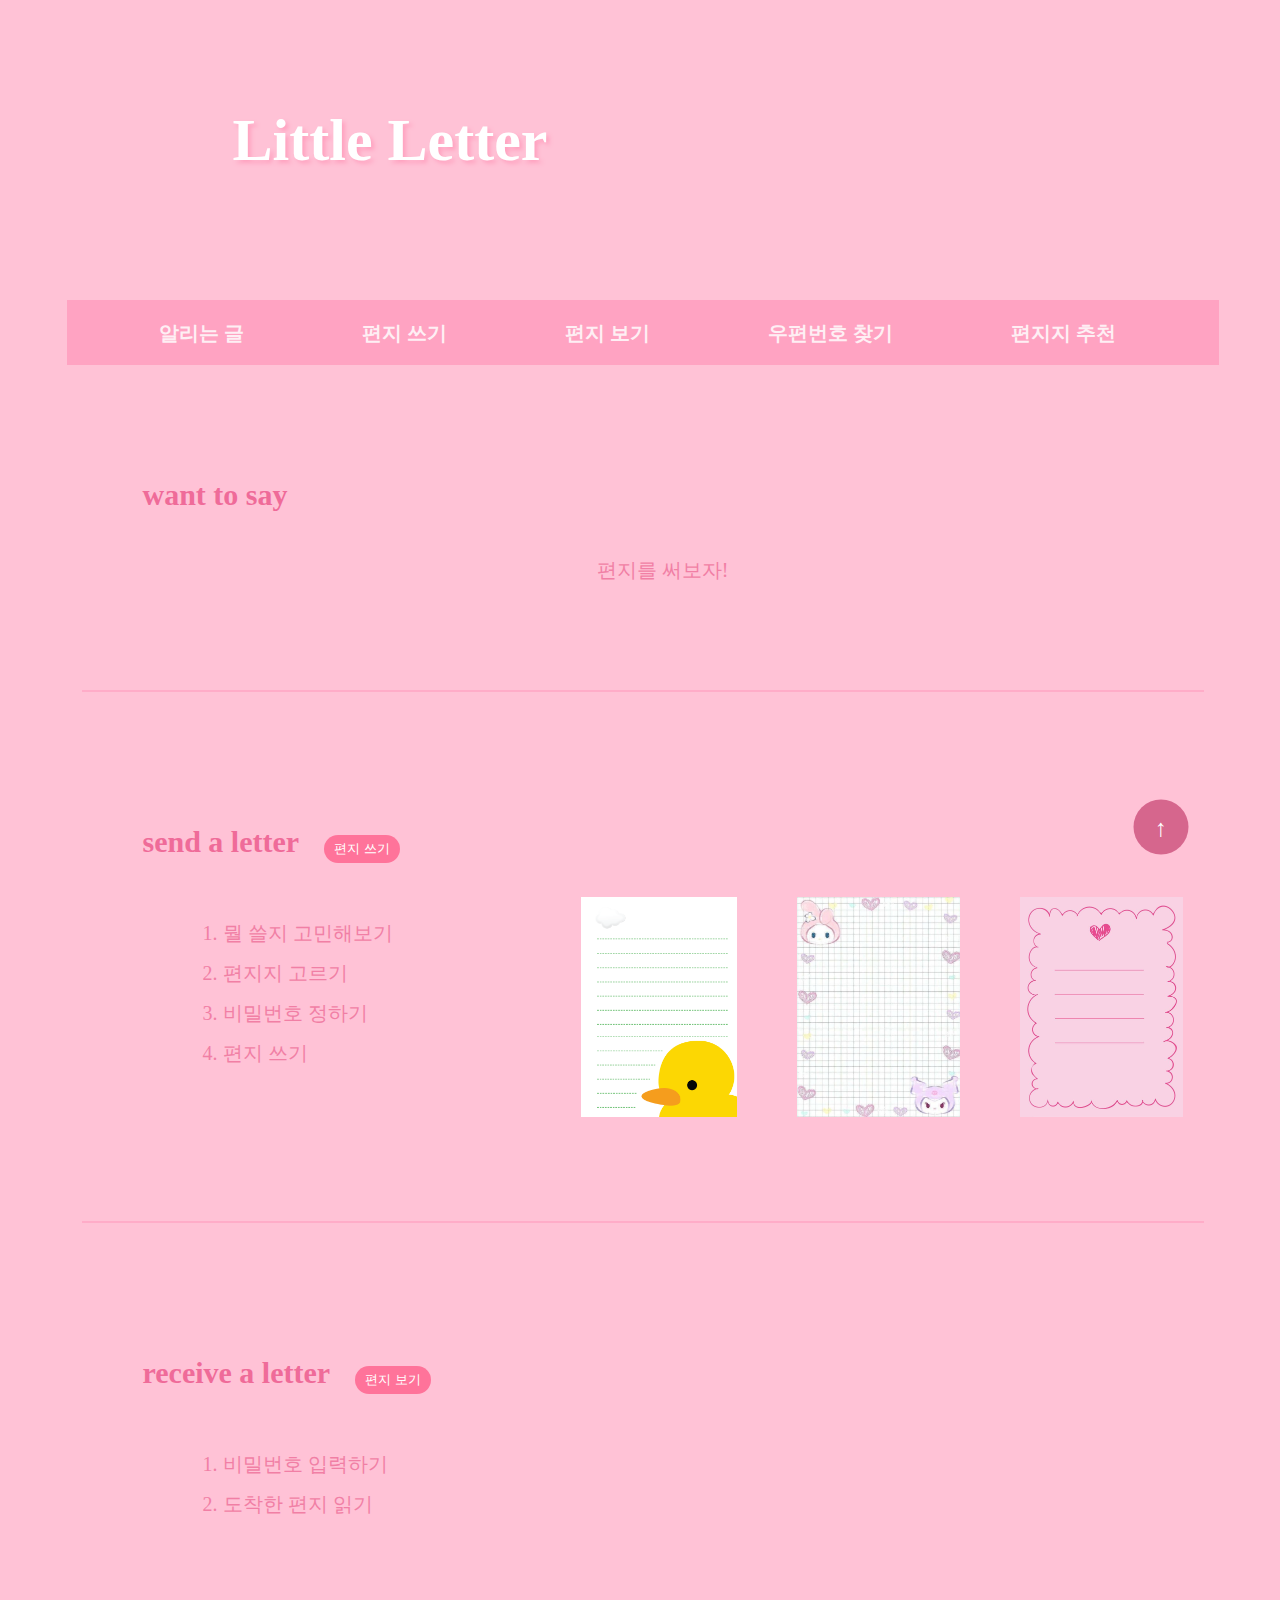
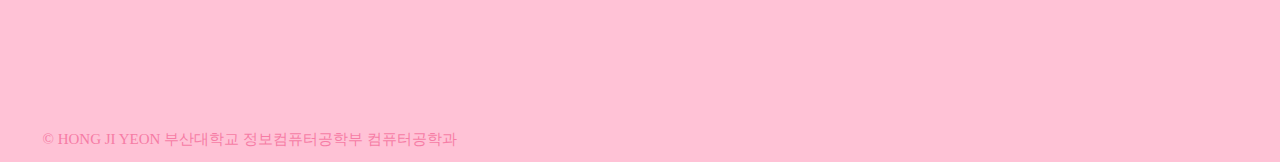
<file: index.html>
<!DOCTYPE html>
<html>
<head>
    <meta property="og:title" content="Termproject23">
    <meta property="og:description" content="인웹기 과제로 제출했던 텀프를 수정한 버전입니다!">
    <meta property="og:image" content="https://img.freepik.com/free-vector/paper-style-dynamic-lines-background_79603-1847.jpg?size=626&ext=jpg">
    <title>termproject</title>
    <link rel="stylesheet" href="main.css"/>
    <link rel="icon" href="편지지/favicon.png">
    <script src="main.js"></script>
</head>

<body>
    <header>
        <h1><b>&nbsp;&nbsp;&nbsp;Little Letter</b></h1>
    </header>
<!-- 메인 바 // 구분선or배경색 설정하기 -->
    <nav>
        <a href="#s1"><b>알리는 글</b></a>
        <a href="#s2"><b>편지 쓰기</b></a>
        <a href="#s3"><b>편지 보기</b></a>
        <a href="#s4" onclick="findcode()"><b>우편번호 찾기</b></a>
        <a href="#s5" onclick="backrecom()"><b>편지지 추천</b></a>
    </nav>
<!-- 알리는 글 // 섹션 제목 vertical로 설정. 몽글몽글 그림 float 쓰면 될 듯. 폰트 크기, 종류 -->  
    <section id="s1">
        <h1>want to say</h1>
        <ul>
            <p>편지를 써보자!</p>
        </ul>
    </section>

    <hr>

<!-- 편지 쓰기 // 편지지 소개 // 위치 적절히 수정 -->
    <section id="s2">
        <div class="button-container">
            <h1>send a letter</h1>
            <button onclick="send()" class="login">편지 쓰기</button>
        </div>
        <div class="let">
            <img src="편지지/편지지1.jpg" id="let1">
            <img src="편지지/편지지2.jpg" id="let2">
            <img src="편지지/편지지3.png" id="let3">
        </div>
        <div class="sendprocess">
            <ol>
                <li>뭘 쓸지 고민해보기</li>
                <li>편지지 고르기</li>
                <li>비밀번호 정하기</li>
                <li>편지 쓰기</li>
            </ol>
        </div>
    </section>

    <br>
    <hr>

    <section id="s3">
        <div class="button-container">
            <h1>receive a letter</h1>
            <button onclick="receive()" class="check">편지 보기</button>
        </div>
        <ol>
            <li>비밀번호 입력하기</li>
            <li>도착한 편지 읽기</li>
        </ol>
    </section>

<!-- copyright 부분 뒷 배경색 설정하기 -->
    <footer>
        &copy; HONG JI YEON 부산대학교 정보컴퓨터공학부 컴퓨터공학과
    </footer>

    <!-- 위로 가기 버튼 -->
    <div class="moveTopBtn" onclick="moveToTop()"><b>&uarr;</b></div>
</body>

</html>
</file>
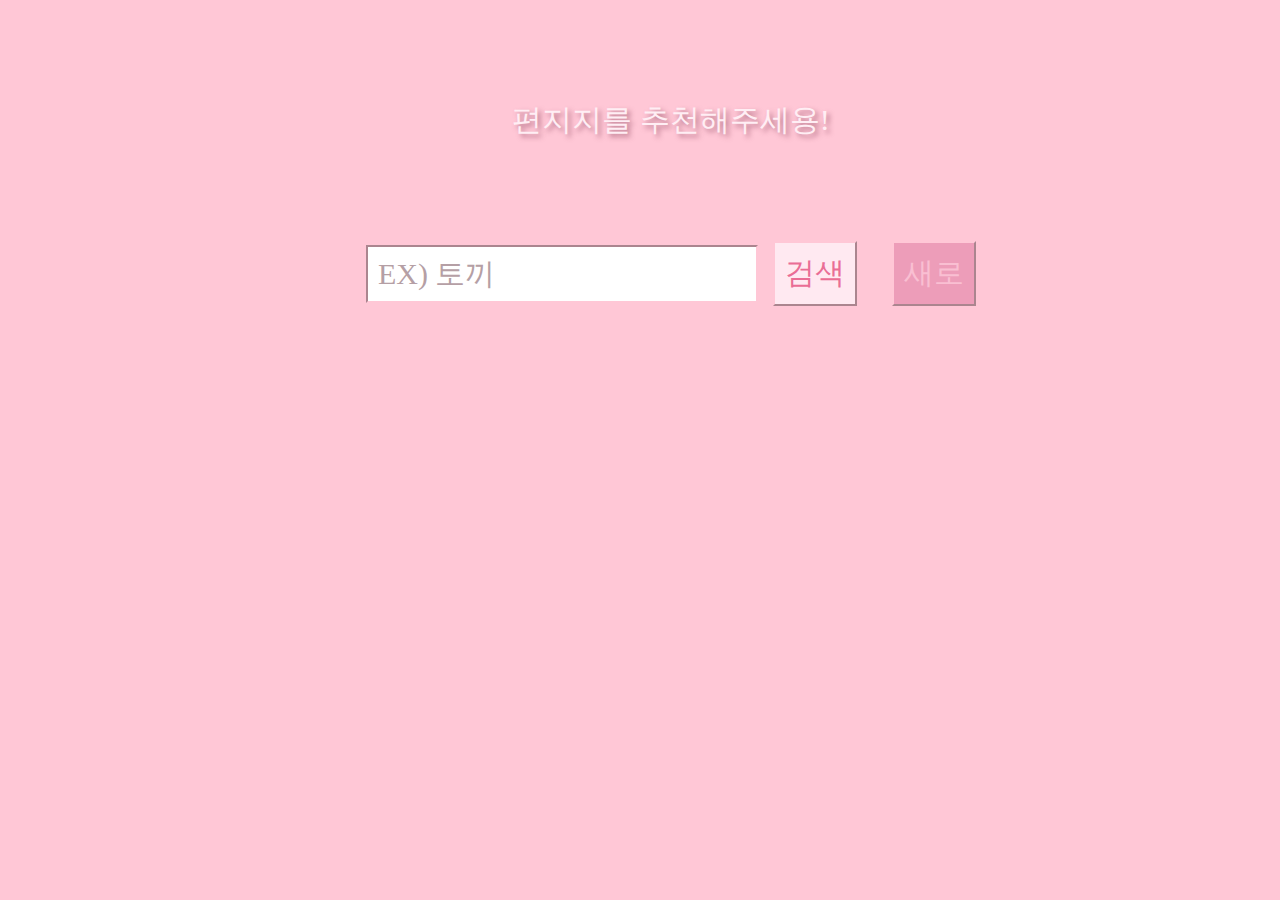
<file: backgroundrecom.html>
<!DOCTYPE html>
<html>
<head>
    <title>편지지 추천</title>
</head>

<style>
    header {
        color:#ffeef4;
        font-size: 30px;
        text-shadow: 3px 3px 5px #89425aa3;
        margin-top: 100px;
        text-align: center;
    }
    body {
        font-family: '한컴 말랑말랑';
        color: white;
        background-color:#ffc7d6;
        margin-left: 70px;
        margin-bottom: 10px;
    }
    .search {
        display: flex;
        justify-content: center;
        align-items: center;
        margin-top: 100px;
        margin-bottom: 100px;
        gap: 15px;
        #search_result {
            font-family: '한컴 말랑말랑';
            font-size: 30px;
            padding: 10px 10px;
            border-color: #ffc7d6;
            color: rgb(21, 101, 101);
            &::placeholder {
                color:#b59fa5;
            }
            outline: none; /* 포커스 테두리 제거 */
        }
        .search_button {
            font-family: '한컴 말랑말랑';
            font-size: 30px;
            padding: 10px 10px;
            color: rgb(234, 109, 149);
            background-color: #ffe9f1;
            border-color: #ffc7d6;
            &:hover {
                color: rgb(237, 41, 103);
                cursor: pointer;
            }
        }
        .search_reset {
            margin-left: 20px;
            font-family: '한컴 말랑말랑';
            font-size: 30px;
            padding: 10px 10px;
            color: rgb(249, 191, 210);
            background-color: #ed9db9;
            border-color: #ffc7d6;
            &:hover {
                color: rgb(255, 229, 237);
                cursor: pointer;
            }
        }
    }
    #image-container img {
        justify-content: center;
        margin: 10px 10px;
    }
</style>

<body>
    <header>편지지를 추천해주세용!</header>

    <p class="search">
        <input type="text" id="search_result" placeholder="EX&#41; 토끼">
        <button class="search_button" onclick="searchImage()">검색</button>
        <button class="search_reset" onclick="searchReset()">새로</button>
    </p>
    
    <div id="image-container"></div>

    <script src="https://code.jquery.com/jquery-3.6.0.min.js"></script>
    <script>
        // 이미지를 표시할 위치의 요소를 가져옵니다.
        const imageContainer = document.getElementById("image-container");

        // 엔터 키 입력 시 검색 기능 추가
        document.getElementById("search_result").addEventListener("keydown", function(event) {
            if (event.key === "Enter") {
                event.preventDefault(); // 폼 제출 방지
                searchImage(); // 검색 기능 실행
            }
        });

        // 검색어를 가져옵니다.
        function searchImage() {
            const searchInput = document.getElementById("search_result").value + "편지지";
            const searchQuery = encodeURIComponent(searchInput);

            // Google Custom Search API의 요청 URL을 생성합니다.
            const apiKey = "AIzaSyBNr7ZBE82woy9TBC2VxLEhPXbkyXvn5Xc";
            const searchEngineId = "a2e3aecbca49a2441";
            const url = `https://www.googleapis.com/customsearch/v1?key=${apiKey}&cx=${searchEngineId}&q=${searchQuery}&searchType=image&fileType=jpg,png`;

            // AJAX 요청을 보냅니다.
            $.ajax({
                url: url,
                type: "GET",
            })
                .done(function (data) {
                    // 이미지 URL을 추출합니다.
                    const imageItems = data.items.slice(0, 7).filter(item => item.mime === "image/jpeg" || item.mime === "image/png" || "image/jpg");

                    // 이미지를 웹 페이지에 추가합니다.
                    imageContainer.innerHTML = ""; // 이전 이미지를 삭제합니다.
                    imageItems.forEach(item => {
                        const imageUrl = item.link;

                        // 이미지를 표시할 <img> 요소를 생성합니다.
                        const imageElement = document.createElement("img");
                        imageElement.src = imageUrl;
                        imageElement.style.width = "300px"; // 이미지의 가로 크기를 300px로 지정합니다.
                        imageElement.style.height = "auto"; // 이미지의 세로 크기를 자동 조정합니다.

                         // 이미지 로드 실패 시 처리
                        imageElement.onerror = function () {
                            handleImageError(this);
                        };

                        // 이미지를 웹 페이지에 추가합니다.
                        imageContainer.appendChild(imageElement);

                        // 이미지 클릭 이벤트 처리
                        imageElement.addEventListener("click", function () {
                            imageClicked(imageUrl);
                        });
                    });
                })
                .fail(function (error) {
                    console.error("검색 요청 중 오류가 발생했습니다.", error);
                });
        }
        // 이미지를 클릭했을 때 호출되는 함수
        function imageClicked(imageUrl) {
            // 이미지 선택 알림 표시
            alert("추천되었습니다!");

            // 선택한 이미지의 URL 출력
            console.log("선택한 이미지 URL:", imageUrl);
            
        }
        // 사진 검색 리셋
        function searchReset() {
            imageContainer.innerHTML = "";
        }

    </script>

</body>
</html>
</file>
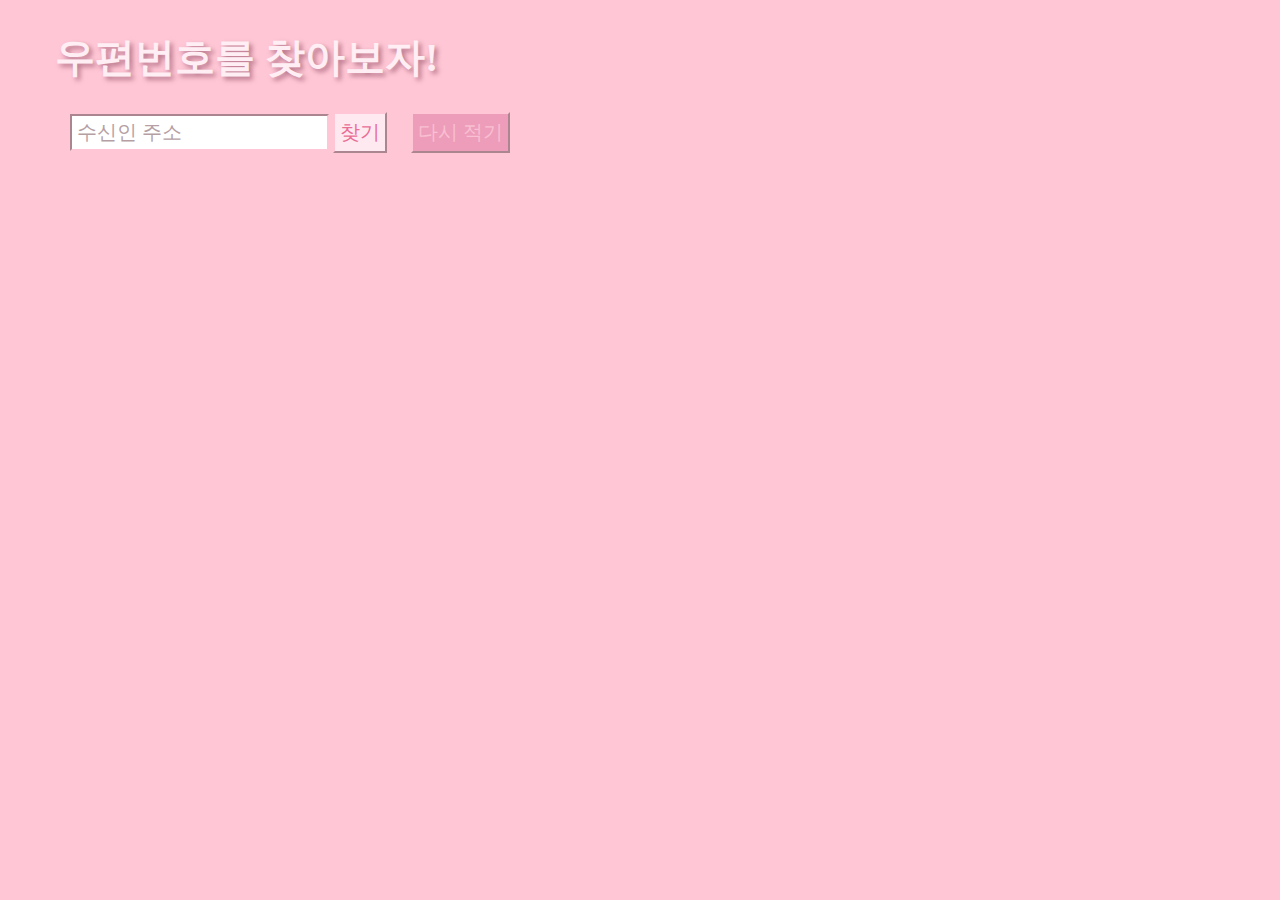
<file: findcode.html>
<!DOCTYPE html>
<html>
<head>
    <link rel="shortcut icon" href="#">
    <title>우편번호 찾기</title>
    <style>
        header {
            color:#ffeef4;
            font-size: 20px;
            text-shadow: 3px 3px 5px #89425aa3;
            margin-top: 30px;
            margin-bottom: 20px;
            margin-left: -15px;
        }
        body {
            font-family: '한컴 말랑말랑';
            color: white;
            background-color:#ffc7d6;
            margin-left: 70px;
            margin-bottom: 10px;
        }

        #zpdres {
            font-family: '한컴 말랑말랑';
            font-size: 20px;
            padding: 5px 5px;
            border-color: #ffc7d6;
            color: #7d3d4e;
            &::placeholder {
                color:#b59fa5;
            }
            outline: none; /* 포커스 테두리 제거 */
        }
        .zpdresFind {
            font-family: '한컴 말랑말랑';
            font-size: 20px;
            padding: 5px 5px;
            color: rgb(234, 109, 149);
            background-color: #ffe9f1;
            border-color: #ffc7d6;
            &:hover {
                color: rgb(237, 41, 103);
            }
        }
        #cancel-button {
            margin-left: 20px;
            font-family: '한컴 말랑말랑';
            font-size: 20px;
            padding: 5px 5px;
            color: rgb(249, 191, 210);
            background-color: #ed9db9;
            border-color: #ffc7d6;
            &:hover {
                color: rgb(255, 229, 237);
            }
        }

    </style>

    <script src="//t1.daumcdn.net/mapjsapi/bundle/postcode/prod/postcode.v2.js"></script>
</head>
<body>
    <header>
        <h1>우편번호를 찾아보자!</h1>
    </header>

    <form name="findcode" onsubmit="event.preventDefault(); findAddress()">
        <input type="text" id="zpdres" placeholder="수신인 주소">
        <button class="zpdresFind" onclick="getPostalCode()">찾기</button>
        <button type="reset" id="cancel-button" onclick="clearSubmitForm()">다시 적기</button>
    </form>
    <div id="result"></div>

    <script>
        function getPostalCode() {
            var address = document.getElementById('zpdres').value;

            // 엔터 키 입력 시 우편번호 찾기 기능 추가
            document.getElementById("zpdres").addEventListener("keydown", function(event) {
                if (event.key === "Enter") {
                    event.preventDefault(); // 폼 제출 방지
                    getPostalCode(); // 우편번호 찾기 기능 실행
                }
            });

            // 우편번호 API 호출
            daum.postcode.load(function() {
                new daum.Postcode({
                    oncomplete: function(data) {
                        // 우편번호 출력
                        var zonecode = data.zonecode;
                        document.getElementById('result').innerHTML = "우편번호: " + zonecode;
                    }
                }).open({
                    q: address
                });
            });
        }
    </script>
</body>
</html>
</file>
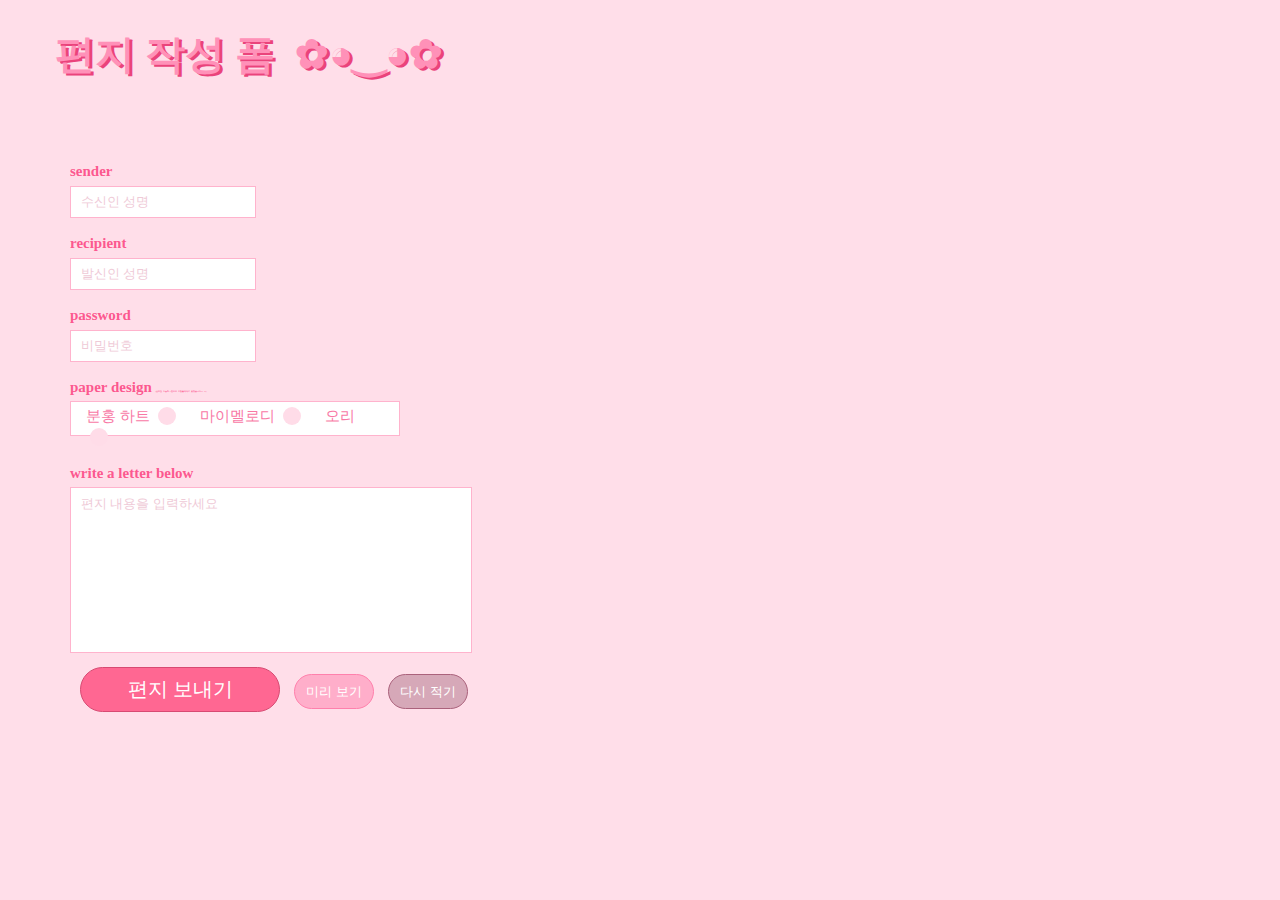
<file: popup.html>
<!DOCTYPE html>
<head>
    <title>편지수신폼</title>
</head>

<style>
    header {
        color:#ff91b8;
        font-size: 20px;
        text-shadow: 3px 2px #ea437b;
        margin-bottom: 80px;
        margin-left: -15px;
    }
    body {
        font-family: '한컴 말랑말랑';
        color: white;
        background-color:#ffdee9;
        margin-left: 70px;
        margin-bottom: 10px;
    }
    p>label {
        display: inline-block;
        height: 18px;
    }
    label {
        font-size: 15px;
        color: rgba(252, 75, 134, 0.919);
    }
    .letterbox {
        margin-top: 5px;
        border : 1.2px solid rgba(255, 172, 200, 0.919);
		width : 330px;
		height : 35px;
		display : inline-block;
		padding : 5px 15px;
		box-sizing : border-box;
        background-color: white;
	}
    .letterbox label {
        color:#f878a5;
        font-size: 15px;
    }
    input[type="text"] {
        margin-top: 5px;
        height: 20px;
        padding: 5px 10px;
        border : 1.2px solid rgba(255, 172, 200, 0.919);
        font-family: '한컴 말랑말랑';
        outline: none;
    }
    ::placeholder {
        font-family: '한컴 말랑말랑';
        color: #efcad7;
    }
    input[type="checkbox"] {
        margin-top: 0px;
        margin-right: 20px;
        appearance: none;
        -webkit-appearance: none;
        -moz-appearance: none;
        width: 18px;
        height: 18px;
        border-radius: 50%;
        background-color: #ffdce8;
        vertical-align: middle;
    }
    input[type="checkbox"]:checked {
        background-color: #ff76a4;
    }

    input[type="checkbox"]:hover {
        cursor: pointer;
    }

    #txt_cont {
        margin-top: 5px;
        padding: 7px 10px;
        width: 380px;
        height: 150px;
        resize: none;
        background-color: white;
        border : 1.2px solid rgba(255, 172, 200, 0.919);
        outline: none;
        font-family: '한컴 말랑말랑';
    }
    #error-message {
        margin-left: 10px;
        margin-bottom: -5px;
    }

    button.send {
        font-family: '한컴 말랑말랑';
        font-size: 20px;
        width: 200px;
        height: 45px;
        margin-top: 10px;
        margin-left: 10px;
        border-radius: 50px;
        border: 1px solid #d74a72;
        background-color: #ff6792;
        color: white;
        display: inline-block; /* 수평 정렬을 위해 inline-block으로 변경했지만 안된 느낌... */

    }

    button.send:hover {
        background-color: #d74a72;
        cursor: pointer;
    }
    #preview-button {
        font-family: '한컴 말랑말랑';
        width: 80px;
        height: 35px;
        margin-left: 10px;
        margin-top: 10px;
        border-radius: 50px;
        border: 1px solid #ff80ac;
        background-color: #ffaeca;
        color: white;
        display: inline-block; /* 수평 정렬을 위해 inline-block으로 변경 */
    }
    #preview-button:hover {
        background-color: #ff80ac;
        cursor: pointer;
    }
    #cancel-button {
        font-family: '한컴 말랑말랑';
        width: 80px;
        height: 35px;
        margin-left: 10px;
        margin-top: 10px;
        border-radius: 50px;
        border: 1px solid #ab627c;
        background-color: #d6a8b8;
        color: white;
        display: inline-block; /* 수평 정렬을 위해 inline-block으로 변경 */
    }
    #cancel-button:hover {
        background-color: #ab627c;
        cursor: pointer;
    }

    #result {
        color: black;
    }

    
</style>

<body>
    <header>
        <h1>편지 작성 폼&nbsp;&nbsp;✿◕‿◕✿</h1>
    </header> 
    <!-- 아래 name은 딱히 필요하지 않고 id가 중요함. 아래 자바스크립트 함수에서 싹 다 이 id로 받기 때문. -->
    <form name="sendform" id="sendform" action="./letterform.html" method="post">
        <p>
            <label for="sender"><b>sender</b></label><br>
            <input type="text" name="sen" id="txt_name" placeholder="수신인 성명">
        </p>
        <p>
            <label for="recipient"><b>recipient</b></label><br>
            <input type="text" name="rec" id="txt_mail" placeholder="발신인 성명"> 
        </p>
        <p>
            <label for="code_address"><b>password</b></label><br/>
            <input type="text" name="zipcode" id="code_address" placeholder="비밀번호" name="code">
        </p>
        <label><b>paper design <span style="font-size: 2px;">(선택만 가능하고 편지지 구현을 제대로 못했습니다 ㅜ.ㅜ)</span></b></label><br>
        <span class="letterbox">
            <label for="ck_heart">분홍 하트</label> 
            <input type="checkbox" name="ck_heart" id="ck_heart" value="true" onclick="limitCheckbox(this)"> 
            <label for="ck_raevil">마이멜로디</label> 
            <input type="checkbox" name="ck_raevil" id="ck_raevil" value="true" onclick="limitCheckbox(this)"> 
            <label for="ck_duck">오리</label> 
            <input type="checkbox" name="ck_duck" id="ck_duck" value="true" onclick="limitCheckbox(this)">
        </span><br>
        <br>
        <label for="lettercontent"><b>write a letter below</b></label><br>
        <textarea name="cont" id="txt_cont" placeholder="편지 내용을 입력하세요"></textarea><br>
        <button type="submit" class="send" onclick="submitForm(event)">편지 보내기</button>
        <button type="preview" id="preview-button" onclick="preview(event)">미리 보기</button>
        <button type="reset" id="cancel-button" onclick="clearSubmitForm()">다시 적기</button>
    </form>
        <br><br>
        <div id="result"></div>
        <div id="imageContainer"></div>

    <script>
        function submitForm(event) {
            event.preventDefault();
                    
            var sender = document.getElementById('txt_name').value;
            var recipient = document.getElementById('txt_mail').value;
            var zipcode = document.getElementById('code_address').value;
            var heartChecked = document.getElementById('ck_heart').checked;
            var raevilChecked = document.getElementById('ck_raevil').checked;
            var duckChecked = document.getElementById('ck_duck').checked;
            var letterContent = document.getElementById('txt_cont').value;

            if (!sender || !recipient || !zipcode || (!heartChecked && !raevilChecked && !duckChecked) || !letterContent) {
                alert("폼을 모두 채워주세요!");
                return;
            }

            // 기존에 저장된 데이터 배열 가져오기
            var storedData = localStorage.getItem('formDataArray');
            var formDataArray = storedData ? JSON.parse(storedData) : [];

            // 입력한 zipcode와 중복된 데이터가 있는지 확인
            var isDuplicate = formDataArray.some(function (formData) {
                return formData.zipcode === zipcode;
            });

            if (isDuplicate) {
                alert("다른 비밀번호를 사용해주세요 ㅜ.ㅜ!!");
                return;
            }

            // 폼 데이터를 객체로 저장
            var formData = {
                sender: sender,
                recipient: recipient,
                zipcode: zipcode,
                heartChecked: heartChecked,
                raevilChecked: raevilChecked,
                duckChecked: duckChecked,
                letterContent: letterContent
            };

            // 데이터 배열에 새로운 폼 데이터 추가
            formDataArray.push(formData);

            // 로컬 스토리지에 JSON 형태로 저장
            localStorage.setItem('formDataArray', JSON.stringify(formDataArray));
            alert('편지가 저장되었습니다.');

            const form = document.forms["sendform"];
            form.submit(); // 폼 전송
        }


        function preview(event) {
            event.preventDefault();
            var sender = document.getElementById('txt_name').value;
            var recipient = document.getElementById('txt_mail').value;
            var zipcode = document.getElementById('code_address').value;
            var heartChecked = document.getElementById('ck_heart').checked;
            var raevilChecked = document.getElementById('ck_raevil').checked;
            var duckChecked = document.getElementById('ck_duck').checked;
            var letterContent = document.getElementById('txt_cont').value;

            if (!sender || !recipient || !zipcode || (!heartChecked && !raevilChecked && !duckChecked) || !letterContent) {
                alert("폼을 모두 채워주세요!");
                return;
            }

            var str = "";
            var img = document.createElement("img"); // img 요소 생성

            str = str + "From. " + sendform.txt_name.value + "<br>";
            str = str + "To. " + sendform.txt_mail.value + "<br>";
            str = str + "P/W set: " + sendform.code_address.value + "<br>";

            if (heartChecked) {
                img.src = "./편지지/편지지1.jpg";
            } else if (raevilChecked) {
                img.src = "./편지지/편지지2.jpg";
            } else {
                img.src = "./편지지/편지지3.png";
            }

            str = str + "편지 내용: " + sendform.cont.value;
            document.getElementById("result").innerHTML = str;

            document.getElementById("imageContainer").appendChild(img); // 이미지를 삽입할 컨테이너에 추가
        }
        var img;

        function clearSubmitForm() {
            document.getElementById('sendform').reset();
            document.getElementById("result").innerHTML="";
            var imageContainer = document.getElementById("imageContainer");
            while (imageContainer.firstChild) {
                imageContainer.firstChild.remove();
            }
            var checkboxes = document.querySelectorAll('input[type="checkbox"]');
            checkboxes.forEach(function (cb) {
                cb.checked = false;
            });
        }

        // 기존 비번 설정 불가
/*         function checkExistingZipcode(inputElement) {
            var inputZipcode = inputElement.value;
            var storedData = localStorage.getItem('formDataArray');
            if (storedData) {
                var formDataArray = JSON.parse(storedData);
                var existingZipcodes = formDataArray.map(function (formData) {
                    return formData.zipcode;
                });

                if (existingZipcodes.includes(inputZipcode)) {
                    // 입력된 zipcode가 이미 로컬 스토리지에 있는 경우
                    alert("이미 사용 중인 비밀번호입니다. 다른 비밀번호를 입력해주세요.");
                    inputElement.value = ""; // 입력 값을 비워줌
                }
            }
        } */

        // 데이터 불러오기 및 편지 양식 채우기
        function loadFormData() {
            var storedData = localStorage.getItem('formDataArray');
            if (storedData) {
                var formDataArray = JSON.parse(storedData);
                var formData = formDataArray[formDataArray.length - 1];
                document.getElementById('txt_name').value = formData.sender;
                document.getElementById('txt_mail').value = formData.recipient;
                document.getElementById('code_address').value = formData.zipcode;
                document.getElementById('ck_heart').checked = formData.heartChecked;
                document.getElementById('ck_raevil').checked = formData.raevilChecked;
                document.getElementById('ck_duck').checked = formData.duckChecked;
                document.getElementById('txt_cont').value = formData.letterContent;
            }
        }

        function limitCheckbox(checkbox) {
            var checkboxes = document.querySelectorAll('input[type="checkbox"]');
            checkboxes.forEach(function (cb) {
                if (cb !== checkbox) {
                    cb.checked = false;
                }
            });
        }

        function showDataOnPasswordInput() {
        loadFormData();
        preview(event);
        }

        function handleEnterKey(event) {
            if (event.keyCode === 13) { // 13은 엔터 키의 키코드입니다.
                submitForm(event);
            }
        }
        
    </script>
</body>
</file>
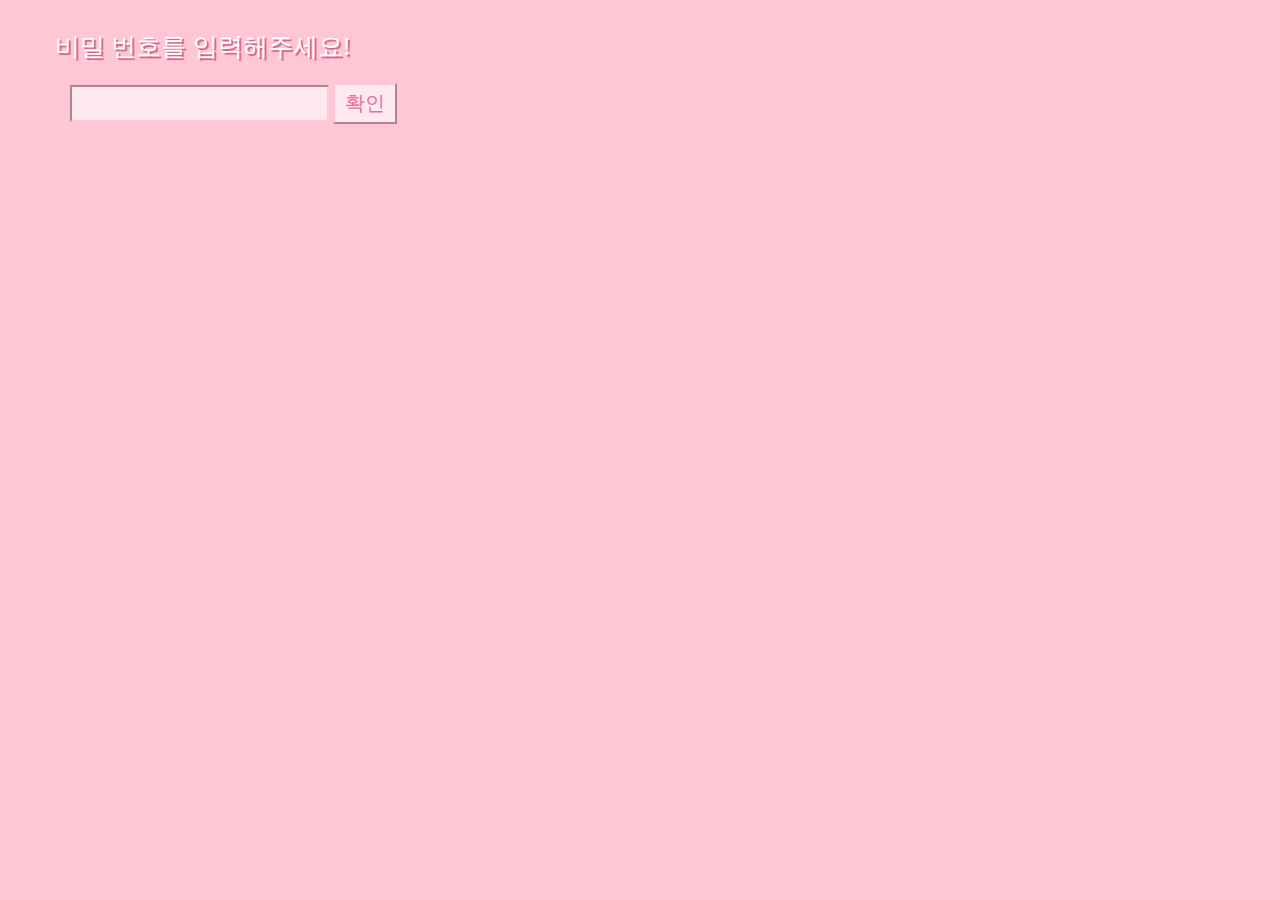
<file: pw.html>
<!DOCTYPE html>
<html>
<head><title>비밀번호 확인</title></head>

<style>
    header {
        color:#ffffff;
        font-size: 25px;
        text-shadow: 2px 2px 1px #ce5b82;
        margin-top: 30px;
        margin-bottom: 20px;
        margin-left: -15px;
    }
    body {
        font-family: '한컴 말랑말랑';
        color: white;
        background-color:#ffc7d6;
        margin-left: 70px;
        margin-bottom: 10px;
    }
    .container {
        display: flex;
    }
    .check_pw input[type="password"] {
        font-family: '한컴 말랑말랑';
        font-size: 20px;
        padding: 5px 5px;
        color: rgb(234, 109, 149);
        background-color: #ffe9f1;
        border-color: #ffc7d6;
        outline: none;
        &:hover {
            color: rgb(237, 41, 103);
        }
    }
    .check_pw button {
        font-family: '한컴 말랑말랑';
        font-size: 20px;
        padding: 5px 10px;
        color: rgb(234, 109, 149);
        background-color: #ffe9f1;
        border-color: #ffc7d6;
        &:hover {
            color: rgb(237, 41, 103);
            cursor: pointer;
        }
    }
    #result {
        display: flex;
        font-size: 20px;
        margin-left: 50px;
    }
</style>

<body>
    <header>비밀 번호를 입력해주세요!</header>
    <div class="container">
        <section class="check_pw">
            <input type="password" id="pwcheck" onkeyup="handleEnterKey(event)">
            <button onclick="pwcheck()" id="judg">확인</button>
        </section>
        <section id="result"></section>
    </div>
</body>
</html>

<script>
    function pwcheck() {
        var inputPW = document.getElementById("pwcheck").value;
        var storedData = localStorage.getItem('formDataArray');
        if (!inputPW) {
                alert("뭐라도 입력을 해야 내가 알려줄 거 아니야!!");
                return;
            }
        if (storedData) {
            var formDataArray = JSON.parse(storedData);
            var matchingData = formDataArray.filter(function (formData) {
                return formData.zipcode === inputPW;
            });
            if (matchingData.length > 0) {
                // 비밀번호가 일치하는 경우
                showDataOnPasswordInput(matchingData);
            } else {
                // 비밀번호가 일치하지 않는 경우
                alert("해당 번호로 온 편지가 없습니다!");
            } 
        } else {
            // 로컬 스토리지에 저장된 데이터가 없는 경우
            alert("저장된 데이터가 없어요ㅠ.ㅠ");
        }
    }

    function showDataOnPasswordInput(formDataArray) {
        var str = "";
        formDataArray.forEach(function (formData) {
            str += "To. " + formData.recipient + "<br>" + "<br>";
            var letterContent = formData.letterContent;
            for (var i = 0; i < letterContent.length; i += 20) {
                str += letterContent.substring(i, i + 20) + "<br>";
            }
            str += "<br>";
            str += "From. " + formData.sender + "<br>";
        });

        // 결과를 result 요소에 출력
        var resultElement = document.getElementById("result");
        if (resultElement) {
            resultElement.innerHTML = str;
        } else {
            alert("결과를 표시할 요소를 찾을 수 없습니다.");
        }
    }

    function handleEnterKey(event) {
        if (event.keyCode === 13) {
            pwcheck();
        }
    }

//    function showDataOnPasswordInput(formDataArray) {
//        var str = "";
//        str += "To. " + formData.recipient + "<br>" + "<br>";
//        var letterContent = formData.letterContent;
//        for (var i = 0; i < letterContent.length; i += 20) {
//        str += letterContent.substring(i, i + 20) + "<br>";
//        }
//        str += "<br>";
//        str += "From. " + formData.sender + "<br>";
//        document.getElementById("result").innerHTML = str;

        // 결과를 result 요소에 출력
//        var resultElement = document.getElementById("result");
//        if (resultElement) {
//            resultElement.innerHTML = str;
//        } else {
//            alert("결과를 표시할 요소를 찾을 수 없습니다.");
//        }

        // 예시: 출력된 데이터를 alert로 보여줌
        // alert(str);
//    }
</script>
</file>
<file: main.css>
@charset "utf-8";

body {
    background-color: #ffc2d6;
    padding-left: 5px;
    line-height: 2.0; /* 글자 줄 간격 */
    font-family: '한컴 말랑말랑';
    font-family: var(한컴 말랑말랑);
    justify-content: center;
    align-items: center;
    position: relative;
}

.container {
    display: flex;
    justify-content: center;
    align-items: center;
    min-height: 100vh;
    text-align: center;
}

header {
    font-size: 30px;
    color: #ffffff;
    text-shadow: 3px 3px 4px #ffa1bf;
    text-align: center;
    margin-left: -550px;
    margin-top: 80px;
    margin-bottom: 100px;
}

hr {
    margin: 0 auto;
    margin-top: 100px;
    margin-bottom: 100px;
    width: 1120px;
    border: 0.5px solid #ffacc8;
    /* 화면 비율 조정 시 이미지 float 속성으로 인한hr 오류 해결 */
    clear: both; 
}

nav {
    justify-content: center;
    align-items: center;
    clear: both;
    text-align: center;
    background-color:#ffa3c2;
    display: flex;
    font-size: 20px;
    width: 72rem;
    height: 65px;
    gap: 3rem;
    margin: 0 auto;
    margin-bottom: 100px;
}

nav a {
    padding: 5px 30px;
    margin-right: 10px;
    display: inline-block;
    text-decoration: none;
    text-align: center;
}

nav a:link, nav a:visited {
    color: #feeff4;
}
nav a:hover, nav a:active {
    color: #ffe6ef;
    text-shadow: 3px 3px #ca5e82;
}
section a {
    width: 100%;
    height: 15px;
    display: inline-block;
    text-decoration: none;
}
section {
    text-align: center;
    justify-content: center;
    align-items: center;
    padding: 0px;
    color: #f17fa5;
    width: 1200px;
    margin: 0 auto;
    flex-direction: column;
}
section h1 {
    font-size: 30px;
    color: #ef6b99;
    display: block;
    text-align: left;
    margin-bottom: 25px;
    margin-left: 100px;
    margin-right: 15px;
}
#s1 ul p {
    text-align: center;
    font-size: 20px;
}
#s2 ol li,
#s3 ol li {
    list-style-position: inside;
    text-align: left;
    font-size: 20px;
    margin-left: 120px;
}
#let1,
#let2,
#let3 {
    width: auto;
    height: 220px;
    margin-right: 60px;
    margin-bottom: 70px;
    float: right;
}
section .button-container {
    display: flex;
    justify-content: center;
    align-items: center;
}
button.login,
button.check {
    display: block;
    margin: 0 auto;
    padding: 5px 10px;
    background-color: #ff739a;
    color: #ffffff;
    border: none;
    border-radius: 50px;
    font-size: 13px;
    margin-top: 8px;
    margin-left: 10px;
}
button.login:hover,
button.check:hover {
    background-color: #ff5890;
    cursor: pointer;
}

footer {
    color: #f67ca5;
    font-size: 15px;
    text-align: left;
    width: 1200px;
    padding-top: 100px;
    margin: 0 auto;
    margin-top: 100px;
}

.moveTopBtn {
    position: fixed;
    right: 5vw;
    bottom: 2vh;
    cursor: pointer;
    text-align: center;
    background-color: #d6668d;
    color: #fff;
    padding: 20px;
    border-radius: 50%;
    width: 15px;
    height: 15px;
    font-size: 24px;
    display: flex;
    justify-content: center;
    align-items: center;
    transform: translate(-50%, -50%);
}
.moveTopBtn:hover {
    background-color: #ffe6ef;
    color:#ca5e82;
}
</file>
